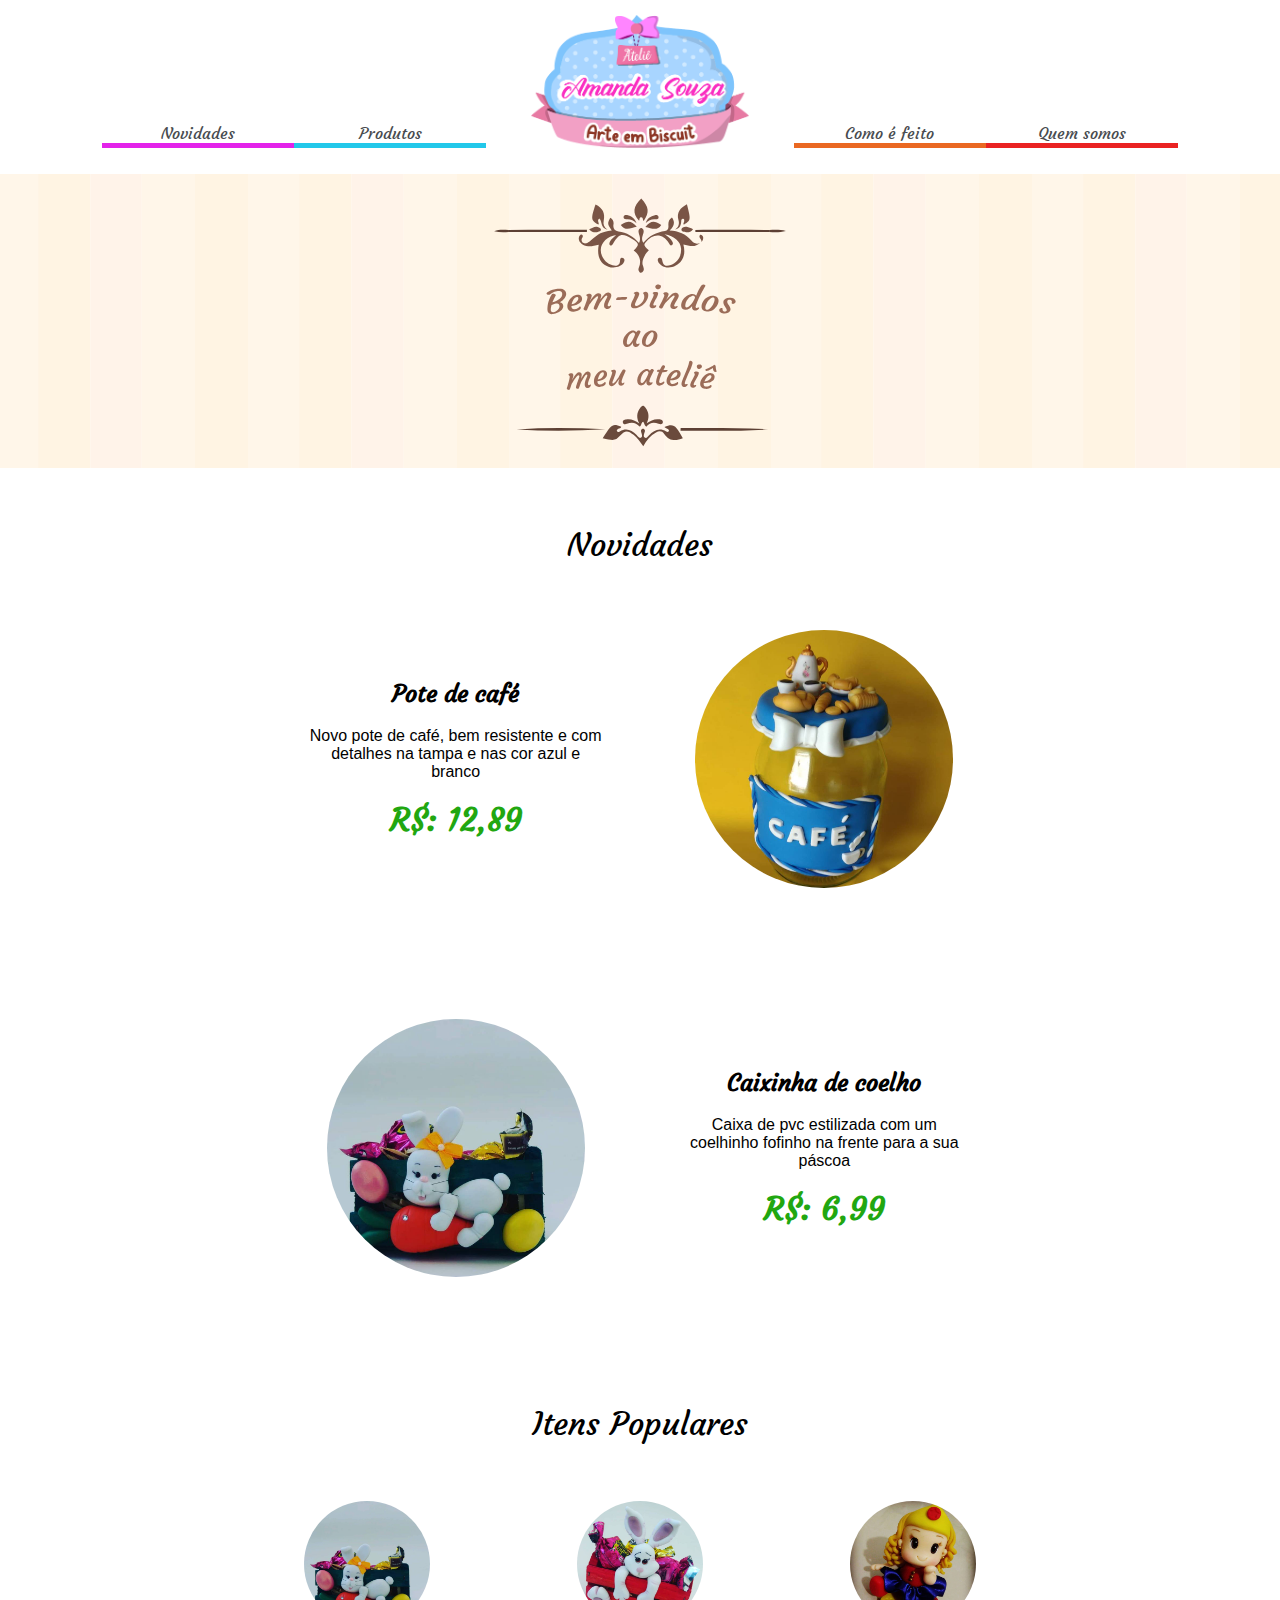
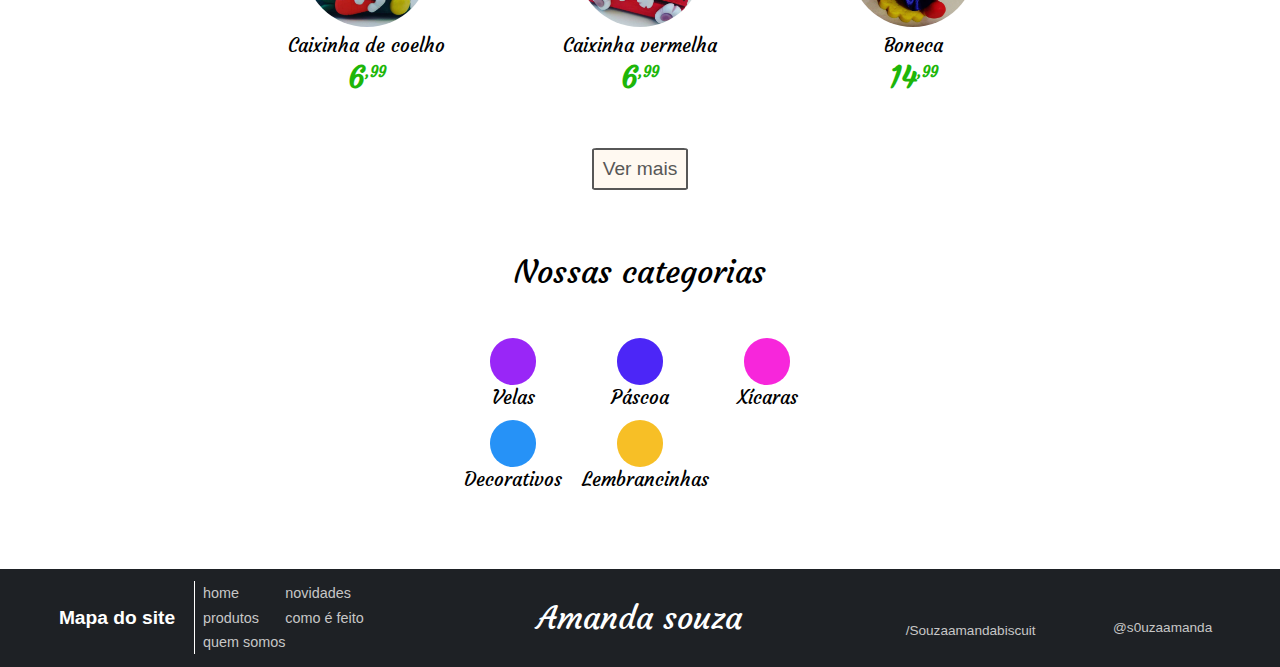
<file: Site amanda/index/index.html>
<!doctype html>
<html lang="pt-br">

<head>
	<meta charset="utf-8" />
	<title>Amanda Souza</title>
	
	<link rel="stylesheet" type="text/css" href="../padroes/padrao.css" />
	<link rel="stylesheet" type="text/css" href="../padroes/header.css" />
	<link rel="stylesheet" type="text/css" href="./index.css" />
	<link rel="stylesheet" type="text/css" href="../padroes/mobile.css" />
	<link rel="stylesheet" type="text/css" href="./mobile-index.css" >
	<link rel="stylesheet" type="text/css" href="../padroes/footer.css" />
	<link rel="stylesheet" type="text/css" href="https://use.fontawesome.com/releases/v5.8.2/css/all.css"
		integrity="sha384-oS3vJWv+0UjzBfQzYUhtDYW+Pj2yciDJxpsK1OYPAYjqT085Qq/1cq5FLXAZQ7Ay" crossorigin="anonymous" />
	</head>

<body>
	<header>
		<img class="logo" src="../imagens/logo.png" alt="logo Amanda Souza">
		<nav>
			<ul class="box cores">
				<li class="item linovidades">
					<a href="../index/index.html" target="#">
						<div class="container-interno-item">
							<span class="icon icon-novidades">
								<i class="fas fa-star"></i>
							</span>
							<strong>Novidades</strong>
							<figure class="selec snovidades"></figure>
						</div>
					</a>
				</li>
				<li class="item liprodutos">
					<a href="../produtos/produtos.html">
						<div class="container-interno-item">
							<span class="icon icon-categoria">
								<i class="fas fa-gift"></i>
							</span>
							<strong>Produtos</strong>
							<figure class="selec scategoria"></figure>
						</div>
					</a>
				</li>
				<li class="item "></li>
				<li class="item licomo">
					<a href="../como/como.html">
						<div class="container-interno-item">
							<span class="icon icon-como">
								<i class="fas fa-hand-holding-heart"></i>
							</span>
							<strong>Como é feito</strong>
							<figure class="selec sencomendar"></figure>
						</div>
					</a>
				</li>
				<li class="item liquem">
					<a href="../quem-somos/quemsomos.html">
						<div class="container-interno-item">
							<span class="icon icon-quem">
								<i class="fas fa-question"></i>
							</span>
							<strong>Quem somos</strong>
							<figure class="selec scarrinho"></figure>
						</div>
					</a>
				</li>
			</ul>
		</nav>
		<!-- <div class="linha-sutil"> </div> -->
	</header>
	<div class="bemvindo">
		<img src="index-img/bemvindo.svg" alt="Bem vindo ao meu ateliê">
	</div>
	<main class="main">
		<section class="secoes">
			<h1>Novidades</h1>
			<div class="container-novidades">
				<div class="info info-produto">
					<strong> Pote de café </strong>
					<p class="texto-sobre">
						Novo pote de café, bem resistente e com detalhes na tampa e nas cor azul e branco
					</p>
					<strong class="preco-produto">R$: 12,89</strong>
				</div>
				<img src="../imagens/ex3.jpg" alt="um produto">
				<a class="overlay" href="../produto-aberto/../produto-aberto/produto-aberto.html" title="Produto"></a>
			</div>
			<div class="container-novidades">
				<img src="../imagens/ex2.jpg" alt="um produto">
				<div class="info info-produto">
					<strong> Caixinha de coelho </strong>
					<p class="texto-sobre">
						Caixa de pvc estilizada com um coelhinho fofinho na frente para a sua páscoa
					</p>
					<strong class="preco-produto">R$: 6,99</strong>
				</div>
				<a class="overlay" href="../produto-aberto/../produto-aberto/produto-aberto.html" title="Produto"></a>
			</div>
		</section>
		<section class="secoes">
			<h1>Itens Populares</h1>
			<div class="grids">
				<div class="flexes popu">
					<img class="imgs" src="../imagens/ex2.jpg" alt="um produto">
					<span class="span nome-produto">Caixinha de coelho</span>
					<span class="span preco-produto">6<sup>,99</sup></span>
					<a class="overlay" href="../produto-aberto/produto-aberto.html" title="Produto"></a>
				</div>
				<div class="flexes popu">
					<img class="imgs" src="../imagens/ex1.png" alt="um produto">
					<span class="span nome-produto">Caixinha vermelha</span>
					<span class="span preco-produto">6<sup>,99</sup></span>
					<a class="overlay" href="../produto-aberto/produto-aberto.html" title="Produto"></a>
				</div>
				<div class="flexes popu">
					<img class="imgs" src="../imagens/ex4.jpg" alt="um produto">
					<span class="span nome-produto">Boneca</span>
					<span class="span preco-produto">14<sup>,99</sup></span>
					<a class="overlay" href="../produto-aberto/produto-aberto.html" title="Produto"></a>
				</div>
			</div>
			<input class="btn btn-index" type="button" value="Ver mais" onclick="location.href='../produtos/produtos.html';">
		</section>
		<section class="secoes">
			<h1>Nossas categorias</h1>
			<div class="grids categoria-grid">
				<div class="flexes categoria-item">
					<a href="../produtos/produtos.html"><i class="fas fa-birthday-cake"
							style="background-color: rgb(153, 38, 247);"></i></a>
					<span>Velas</span>
				</div>
				<div class="flexes categoria-item">
					<a href="../produtos/produtos.html"><i class="fas fa-egg" style="background-color: rgb(76, 38, 247);"></i></a>
					<span>Páscoa</span>
				</div>
				<div class="flexes categoria-item">
					<a href="../produtos/produtos.html"><i class="fas fa-mug-hot"
							style="background-color: rgb(247, 38, 219);"></i></a>
					<span>Xícaras</span>
				</div>
				<div class="flexes categoria-item">
					<a href="../produtos/produtos.html"><i class="fas fa-home" style="background-color: rgb(38, 146, 247);"></i></a>
					<span>Decorativos</span>
				</div>

				<div class="flexes categoria-item">
					<a href="../produtos/produtos.html"><i class="fas fa-award"
							style="background-color: rgb(247, 191, 38);"></i></a>
					<span>Lembrancinhas</span>
				</div>

			</div>

		</section>
	</main>
	<footer>
		<div class="div mapa">
			<strong class="mapa">Mapa do site</strong>
			<ul class="ul-grid">
				<li><a href="index.html">home</a></li>
				<li><a href="index.html">novidades</a></li>
				<li><a href="../produtos/produtos.html">produtos</a></li>
				<li><a href="../como/como.html">como é feito</a></li>
				<li><a href="../quem-somos/quemsomos.html">quem somos</a></li>
			</ul>
		</div>
		<div class="div nome">
			<a href="index.html" class="nome-footer">Amanda souza</a>
		</div>
		<div class="div grid-social-footer">
			<a target="blank" href="https://www.facebook.com/Souzaamandabiscuit/" class="flex-social-footer">
				<i class="fab fa-facebook ui"></i>
				<span class="nomes-sociais nome-face">/Souzaamandabiscuit</span>
			</a>
			<a target="blank" href="https://www.instagram.com/s0uzaamanda/" class="flex-social-footer">
				<i class="fab fa-instagram ui"></i>
				<span class="nomes-sociais nome-insta">@s0uzaamanda</span>
			</a>
		</div>
	</footer>
</body>
</html>
</file>
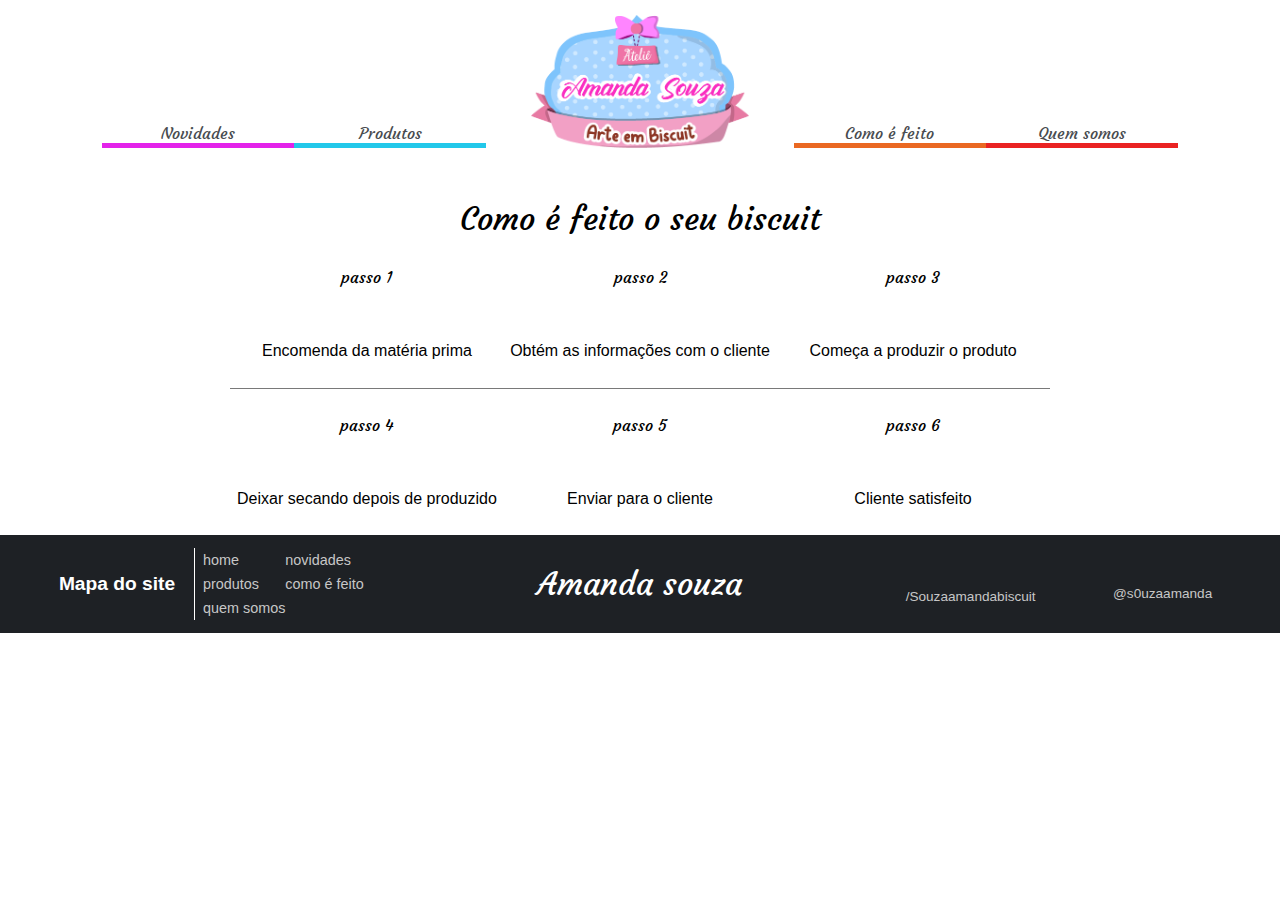
<file: Site amanda/como/como.html>
<!DOCTYPE html>
<html lang="pt-br">

<head>
    <meta charset="utf-8" />
    <title>Como é feito</title>
    <link rel="stylesheet" href="../padroes/padrao.css" />
    <link rel="stylesheet" href="../padroes/header.css" />
    <link rel="stylesheet" href="producao_style.css" />
	<link rel="stylesheet" href="../padroes/footer.css" />
	<link rel="stylesheet" href="../padroes/mobile.css" />
	<link rel="stylesheet" href="mobile-como.css" />

    <link rel="stylesheet" href="https://use.fontawesome.com/releases/v5.8.2/css/all.css"
        integrity="sha384-oS3vJWv+0UjzBfQzYUhtDYW+Pj2yciDJxpsK1OYPAYjqT085Qq/1cq5FLXAZQ7Ay" crossorigin="anonymous" />
</head>

<body>
    <header>
		<img class="logo" src="../imagens/logo.png" alt="logo Amanda Souza">
		<nav>
			<ul class="box cores">
				<li class="item linovidades">
					<a href="../index/index.html" target="#">
						<div class="container-interno-item">
							<span class="icon icon-novidades">
								<i class="fas fa-star"></i>
							</span>
							<strong>Novidades</strong>
							<figure class="selec snovidades"></figure>
						</div>
					</a>
				</li>
				<li class="item liprodutos">
					<a href="../produtos/produtos.html">
						<div class="container-interno-item">
							<span class="icon icon-categoria">
								<i class="fas fa-gift"></i>
							</span>
							<strong>Produtos</strong>
							<figure class="selec scategoria"></figure>
						</div>
					</a>
				</li>
				<li class="item "></li>
				<li class="item licomo">
					<a href="../como/como.html">
						<div class="container-interno-item">
							<span class="icon icon-como">
								<i class="fas fa-hand-holding-heart"></i>
							</span>
							<strong>Como é feito</strong>
							<figure class="selec sencomendar"></figure>
						</div>
					</a>
				</li>
				<li class="item liquem">
					<a href="../quem-somos/quemsomos.html">
						<div class="container-interno-item">
							<span class="icon icon-quem">
								<i class="fas fa-question"></i>
							</span>
							<strong>Quem somos</strong>
							<figure class="selec scarrinho"></figure>
						</div>
					</a>
				</li>
			</ul>
		</nav>
		<!-- <div class="linha-sutil"> </div> -->
	</header>

    <!--Começo do grid-->

    <main>
        <section class="secoes">
            <h1>Como é feito o seu biscuit</h1>

        <div class="grid">
            <div>
                <p class="passo">passo 1</p>
                <i class="fas fa-truck-loading"></i>
                <p>Encomenda da matéria prima</p>
            </div>
            <div>
                <p class="passo">passo 2</p>
                <i class="fas fa-clipboard-list"></i>
                <p>Obtém as informações com o cliente</p>
            </div>
            <div>
                <p class="passo">passo 3</p>
                <i class="fas fa-hands"></i>
                <p>Começa a produzir o produto</p>
            </div>
            <div>
                <p class="passo">passo 4</p>
                <i class="fas fa-wind"></i>
                <p>Deixar secando depois de produzido</p>
            </div>
            <div>
                <p class="passo">passo 5</p>
                <i class="fas fa-truck"></i>
                <p>Enviar para o cliente</p>
            </div>
            <div>
                <p class="passo">passo 6</p>
                <i class="fas fa-laugh-beam"></i>
                <p>Cliente satisfeito</p>
            </div>
        </div>
        </section>
        
    </main>
    <footer>
		<div class="div mapa">
			<strong class="mapa">Mapa do site</strong>
			<ul class="ul-grid">
				<li><a href="../index/index.html">home</a></li>
				<li><a href="../index/index.html">novidades</a></li>
				<li><a href="../produtos/produtos.html">produtos</a></li>
				<li><a href="../como/como.html">como é feito</a></li>
				<li><a href="../quem-somos/quemsomos.html">quem somos</a></li>
			</ul>
		</div>
		<div class="div nome">
			<a href="../index/index.html" class="nome-footer">Amanda souza</a>
		</div>
		<div class="div grid-social-footer">
			<a target="blank" href="https://www.facebook.com/Souzaamandabiscuit/" class="flex-social-footer">
				<i class="fab fa-facebook ui"></i>
				<span class="nomes-sociais nome-face">/Souzaamandabiscuit</span>
			</a>
			<a target="blank" href="https://www.instagram.com/s0uzaamanda/" class="flex-social-footer">
				<i class="fab fa-instagram ui"></i>
				<span class="nomes-sociais nome-insta">@s0uzaamanda</span>
			</a>
		</div>
	</footer>
</body>

</html>
</file>
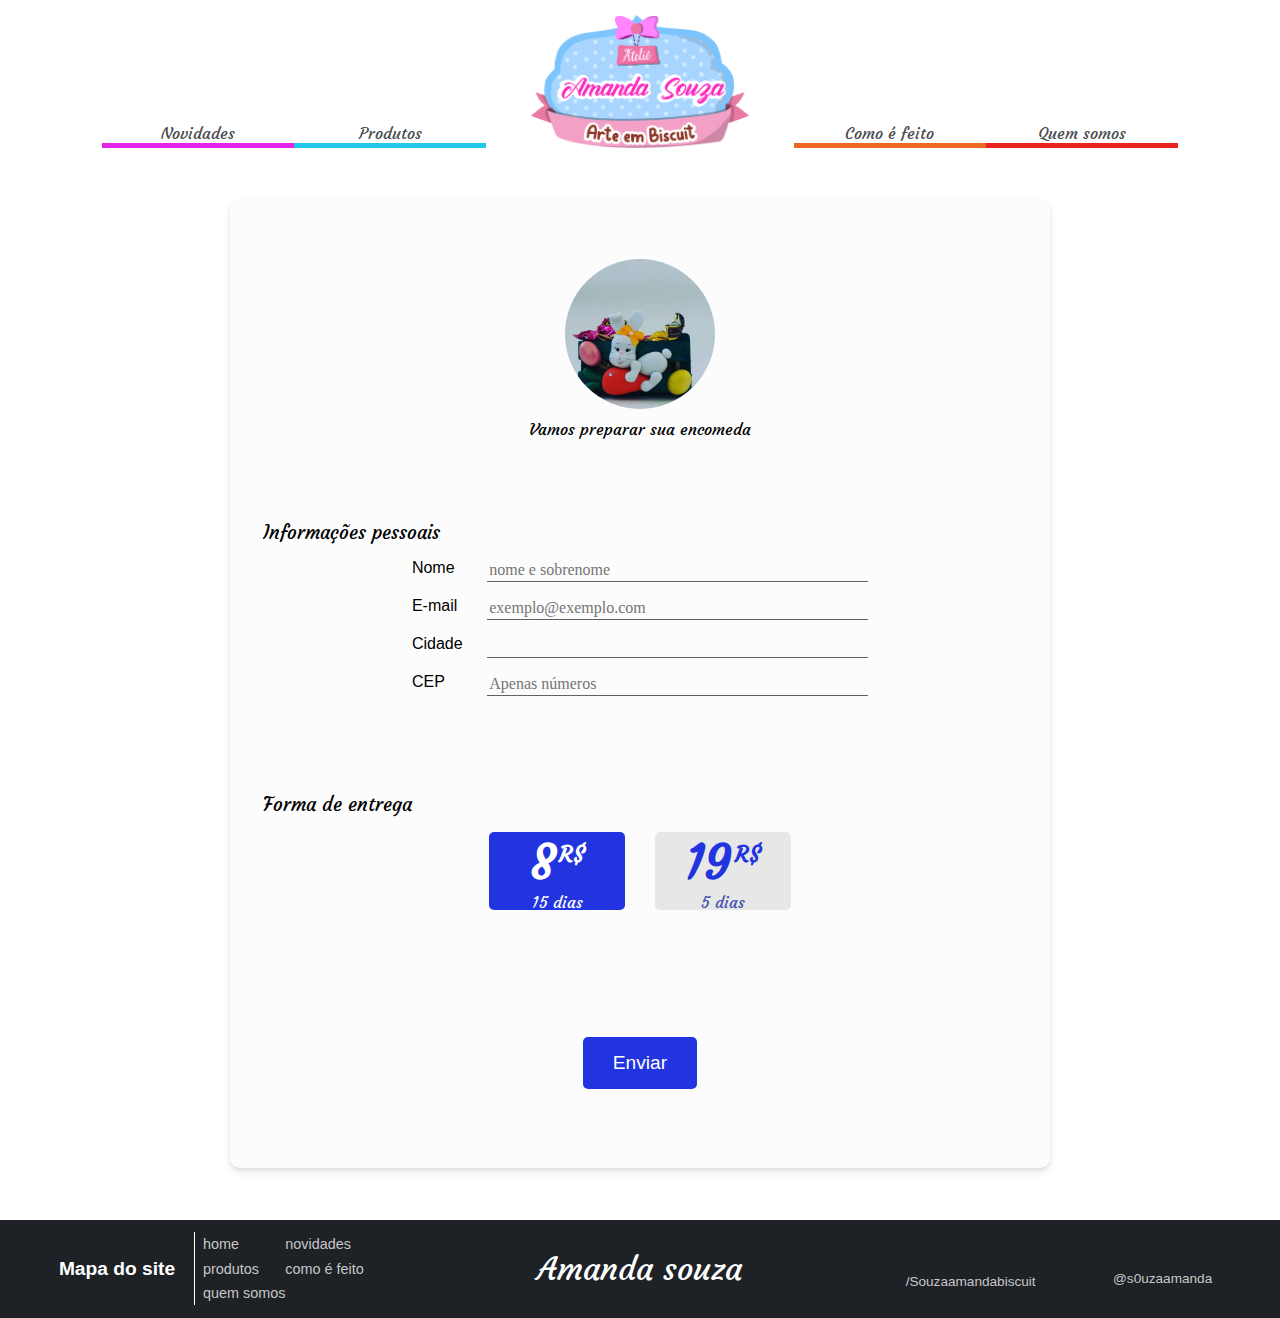
<file: Site amanda/encomendar/encomendar.html>
<!doctype html>
<html lang="pt-br">

<head>
    <meta charset="utf-8" />
    <title>Encomendar</title>
    <link rel="stylesheet" href="../padroes/padrao.css" />
    <link rel="stylesheet" href="../padroes/header.css" />
    <link rel="stylesheet" href="encomendar.css" />
    <link rel="stylesheet" href="../padroes/footer.css" />
    <link rel="stylesheet" href="https://use.fontawesome.com/releases/v5.8.2/css/all.css"
		integrity="sha384-oS3vJWv+0UjzBfQzYUhtDYW+Pj2yciDJxpsK1OYPAYjqT085Qq/1cq5FLXAZQ7Ay" crossorigin="anonymous" />
		<link rel="stylesheet" href="../padroes/mobile.css" />
		<link rel="stylesheet" href="mobile-encomendar.css" />
	</head>

<body>
    <header>
		<img class="logo" src="../imagens/logo.png" alt="logo Amanda Souza">
		<nav>
			<ul class="box cores">
				<li class="item linovidades">
					<a href="../index/index.html" target="#">
						<div class="container-interno-item">
							<span class="icon icon-novidades">
								<i class="fas fa-star"></i>
							</span>
							<strong>Novidades</strong>
							<figure class="selec snovidades"></figure>
						</div>
					</a>
				</li>
				<li class="item liprodutos">
					<a href="../produtos/produtos.html">
						<div class="container-interno-item">
							<span class="icon icon-categoria">
								<i class="fas fa-gift"></i>
							</span>
							<strong>Produtos</strong>
							<figure class="selec scategoria"></figure>
						</div>
					</a>
				</li>
				<li class="item "></li>
				<li class="item licomo">
					<a href="../como/como.html">
						<div class="container-interno-item">
							<span class="icon icon-como">
								<i class="fas fa-hand-holding-heart"></i>
							</span>
							<strong>Como é feito</strong>
							<figure class="selec sencomendar"></figure>
						</div>
					</a>
				</li>
				<li class="item liquem">
					<a href="../quem-somos/quemsomos.html">
						<div class="container-interno-item">
							<span class="icon icon-quem">
								<i class="fas fa-question"></i>
							</span>
							<strong>Quem somos</strong>
							<figure class="selec scarrinho"></figure>
						</div>
					</a>
				</li>
			</ul>
		</nav>
		<!-- <div class="linha-sutil"> </div> -->
	</header>
    <main>
        <section>
            <div class="container header-container">
                <div class="header-form">
                    <img src="../imagens/ex2.jpg" alt="foto do usuario">
                    <p> Vamos preparar sua encomeda</p>
                </div>
            </div>

            <div class="container info-form">
                <h3>Informações pessoais</h3>
                <form id="form" method="POST">
                    <p>
                        <label for="nome">Nome</label>
                        <input required type="text" maxlength="45" placeholder="nome e sobrenome" id="nome">
                    </p>
                    <p>
                        <label for="email">E-mail</label>
                        <input required type="email" maxlength="45" placeholder="exemplo@exemplo.com" id="email">
                    </p>
                    <p>
                        <label for="cidade">Cidade</label>
                        <input required type="text" maxlength="30" id="cidade">
                    </p>
                    <p>
                        <label for="cep">CEP</label>
                        <input required type="number" max="99999999" placeholder="Apenas números" id="cep">
                    </p>
                </form>
            </div>

            <div class="container delivery-form">
                <h3>Forma de entrega</h3>
                <ul class="fretes">
                    <li class="frete-op">
                        <input name="opcoes" type="radio" id="barato" checked="checked">
                        <label class="label-delivery" for="barato">
                            <strong>8<sup>R$</sup></strong>
                            <span>15 dias</span>
                        </label>
                    </li>
                    <li class="frete-op">
                        <input name="opcoes" type="radio" id="caro">
                        <label class="label-delivery" for="caro">
                            <strong>19<sup>R$</sup></strong>
                            <span>5 dias</span>
                        </label>
                    </li>
                </ul>


                <!-- <div class="container-opcoes">
                                            <button type="radio" checked="checked" name="radio" class="btn op-barato">
                                            <strong>0<sup>R$</sup></strong>
                                            <span>5 - 10 dias</span>
                                            </button>
                                            <button type="radio" name="radio" class="btn op-caro">
                                            <strong>9<sup>R$</sup></strong>
                                            <span>5 dias</span>
                                            </button>
                                        </div> -->
            </div>

            <div class="container botoes-form">
                <input form="form" class="btn" type="submit" value="Enviar">
            </div>
        </section>
    </main>
    <footer>
		<div class="div mapa">
			<strong class="mapa">Mapa do site</strong>
			<ul class="ul-grid">
				<li><a href="../index/index.html">home</a></li>
				<li><a href="../index/index.html">novidades</a></li>
				<li><a href="../produtos/produtos.html">produtos</a></li>
				<li><a href="../como/como.html">como é feito</a></li>
				<li><a href="../quem-somos/quemsomos.html">quem somos</a></li>
			</ul>
		</div>
		<div class="div nome">
			<a href="../index/index.html" class="nome-footer">Amanda souza</a>
		</div>
		<div class="div grid-social-footer">
			<a target="blank" href="https://www.facebook.com/Souzaamandabiscuit/" class="flex-social-footer">
				<i class="fab fa-facebook ui"></i>
				<span class="nomes-sociais nome-face">/Souzaamandabiscuit</span>
			</a>
			<a target="blank" href="https://www.instagram.com/s0uzaamanda/" class="flex-social-footer">
				<i class="fab fa-instagram ui"></i>
				<span class="nomes-sociais nome-insta">@s0uzaamanda</span>
			</a>
		</div>
	</footer>
</body>

</html>
</file>
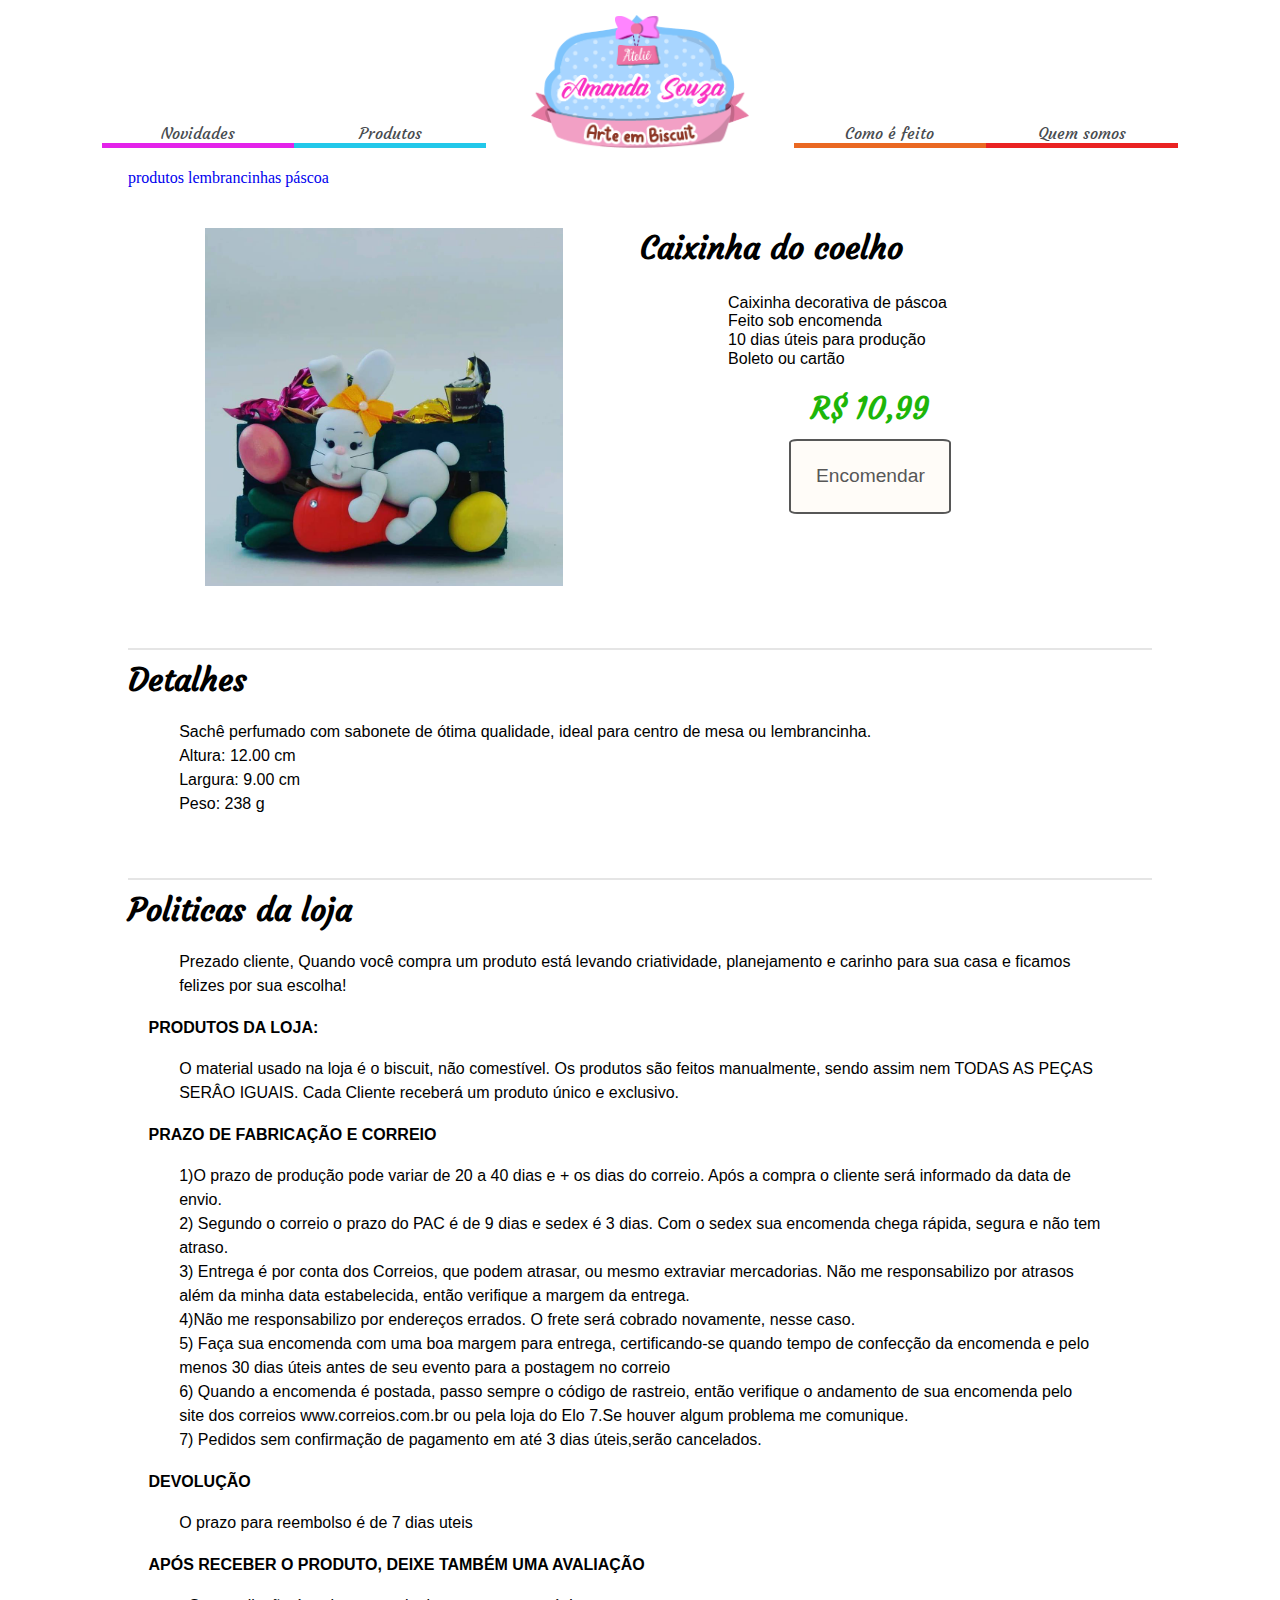
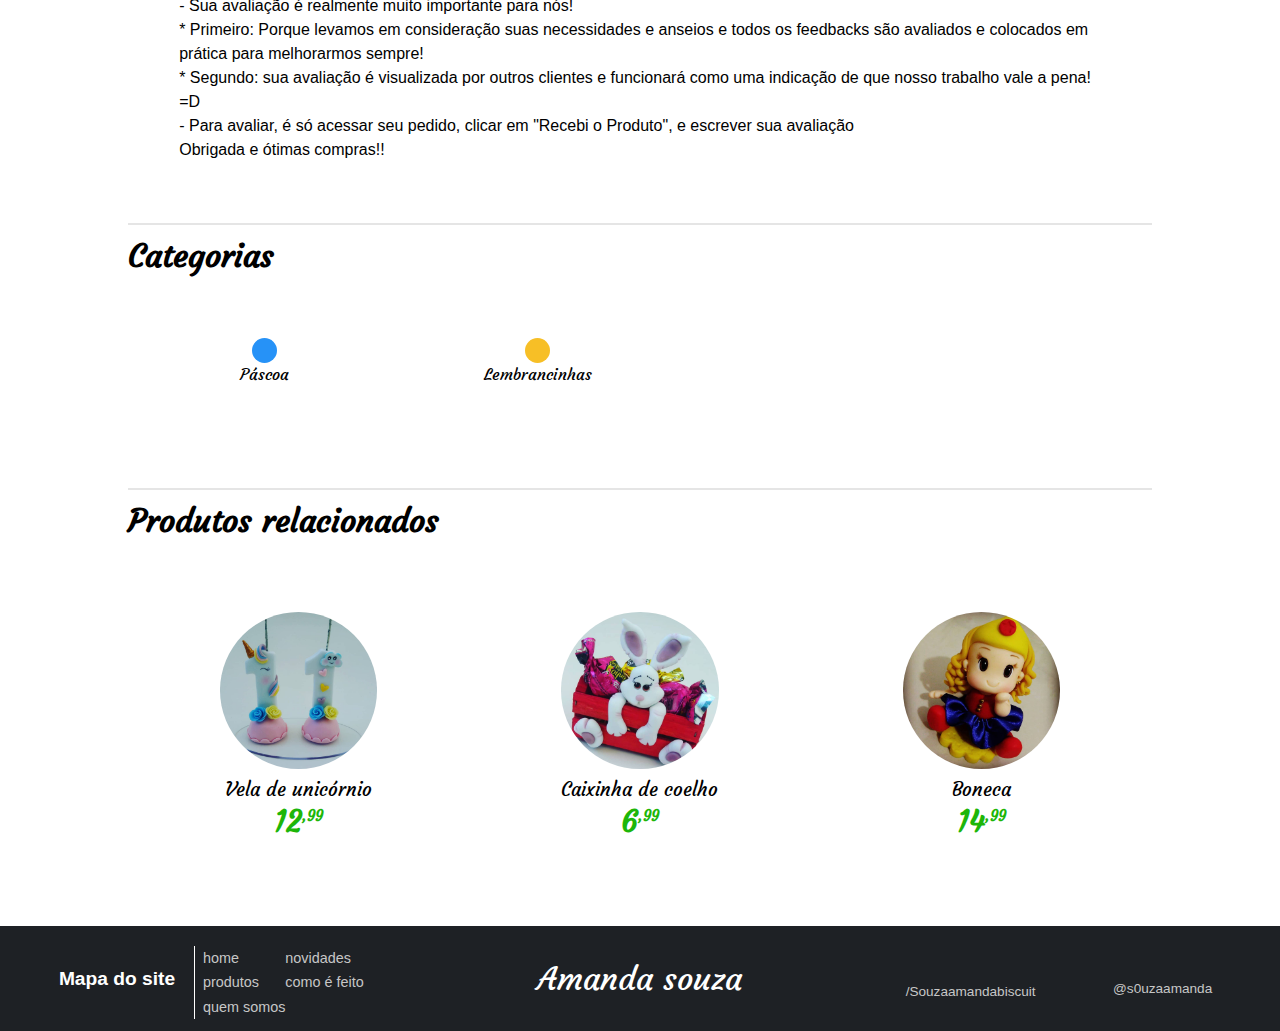
<file: Site amanda/produto-aberto/produto-aberto.html>
<!doctype html>
<html lang="pt-br">

<head>
	<meta charset="utf-8" />
	<title>Produto</title>
	<link rel="stylesheet" href="../padroes/padrao.css" />
	<link rel="stylesheet" href="../padroes/header.css" />
	<link rel="stylesheet" href="produto-aberto.css" />
	<link rel="stylesheet" href="../padroes/footer.css" />
	<link rel="stylesheet" href="https://use.fontawesome.com/releases/v5.8.2/css/all.css"
		integrity="sha384-oS3vJWv+0UjzBfQzYUhtDYW+Pj2yciDJxpsK1OYPAYjqT085Qq/1cq5FLXAZQ7Ay" crossorigin="anonymous" />
	<link rel="stylesheet" href="../padroes/mobile.css" />
	<link rel="stylesheet" href="mobile-produto-aberto.css" />
</head>

<body>
	<header>
		<img class="logo" src="../imagens/logo.png" alt="logo Amanda Souza">
		<nav>
			<ul class="box cores">
				<li class="item linovidades">
					<a href="../index/index.html" target="#">
						<div class="container-interno-item">
							<span class="icon icon-novidades">
								<i class="fas fa-star"></i>
							</span>
							<strong>Novidades</strong>
							<figure class="selec snovidades"></figure>
						</div>
					</a>
				</li>
				<li class="item liprodutos">
					<a href="../produtos/produtos.html">
						<div class="container-interno-item">
							<span class="icon icon-categoria">
								<i class="fas fa-gift"></i>
							</span>
							<strong>Produtos</strong>
							<figure class="selec scategoria"></figure>
						</div>
					</a>
				</li>
				<li class="item "></li>
				<li class="item licomo">
					<a href="../como/como.html">
						<div class="container-interno-item">
							<span class="icon icon-como">
								<i class="fas fa-hand-holding-heart"></i>
							</span>
							<strong>Como é feito</strong>
							<figure class="selec sencomendar"></figure>
						</div>
					</a>
				</li>
				<li class="item liquem">
					<a href="../quem-somos/quemsomos.html">
						<div class="container-interno-item">
							<span class="icon icon-quem">
								<i class="fas fa-question"></i>
							</span>
							<strong>Quem somos</strong>
							<figure class="selec scarrinho"></figure>
						</div>
					</a>
				</li>
			</ul>
		</nav>
		<!-- <div class="linha-sutil"> </div> -->
	</header>
	<main class="main">
		<ul>
			<li><a href="../produtos/produtos.html">produtos</a></li>
			
			<li><a href="../produtos/produtos.html">lembrancinhas</a></li>
			
			<li><a href="../produtos/produtos.html">páscoa</a></li>
		</ul>
		<section class="secoes container-produto">
			<img src="../imagens/ex2.jpg" alt="produto ampliado">
			<div class="container-produto-info">
				<h1>Caixinha do coelho</h1>
				<div class="grid-produto-info">
					<div><span class="container-icone-produto"><i class="fas fa-file-alt"></i></span><span>Caixinha
							decorativa de páscoa</span></div>
					<div><span class="container-icone-produto"><i class="fas fa-paper-plane"></i></span><span>Feito sob
							encomenda</span></div>
					<div><span class="container-icone-produto"><i class="fas fa-hand-holding-heart"></i></span><span>10
							dias úteis para produção</span></div>
					<div><span class="container-icone-produto"><i class="fas fa-money-check-alt"></i></span><span>Boleto
							ou cartão</span></div>
					<div><span class="preco">R$ 10,99</span>
						<input class="btn btn-encomendar" type="button" value="Encomendar" onclick= " location.href='../encomendar/encomendar.html'; "></div>

				</div>

			</div>
		</section>
		<section class="secoes detalhes linha">
			<h1>Detalhes</h1>
			<p>
				Sachê perfumado com sabonete de ótima qualidade, ideal para centro de mesa ou lembrancinha.<br>
				Altura: 12.00 cm<br>
				Largura: 9.00 cm<br>
				Peso: 238 g
			</p>
		</section>
		<section class="secoes politicas linha">
			<h1>Politicas da loja</h1>
			<p>Prezado cliente,
				Quando você compra um produto está levando criatividade, planejamento e carinho para sua casa e ficamos
				felizes por sua escolha!
				<h4>PRODUTOS DA LOJA:</h4>
				<p>
					O material usado na loja é o biscuit, não comestível.
					Os produtos são feitos manualmente, sendo assim nem TODAS AS PEÇAS SERÂO IGUAIS. Cada Cliente
					receberá um produto único e exclusivo.
				</p>
		
				<h4>PRAZO DE FABRICAÇÃO E CORREIO</h4>
				<p>
					1)O prazo de produção pode variar de 20 a 40 dias e + os dias do correio. Após a compra o cliente
					será informado da data de envio.<br>
					2) Segundo o correio o prazo do PAC é de 9 dias e sedex é 3 dias. Com o sedex sua encomenda chega
					rápida, segura e não tem atraso.<br>
					3) Entrega é por conta dos Correios, que podem atrasar, ou mesmo extraviar mercadorias. Não me
					responsabilizo por atrasos além da minha data estabelecida, então verifique a margem da entrega.<br>
					4)Não me responsabilizo por endereços errados. O frete será cobrado novamente, nesse caso.<br>
					5) Faça sua encomenda com uma boa margem para entrega, certificando-se quando tempo de confecção da
					encomenda e pelo menos 30 dias úteis antes de seu evento para a postagem no correio<br>
					6) Quando a encomenda é postada, passo sempre o código de rastreio, então verifique o andamento de
					sua encomenda pelo site dos correios www.correios.com.br ou pela loja do Elo 7.Se houver algum
					problema me comunique.<br>
					7) Pedidos sem confirmação de pagamento em até 3 dias úteis,serão cancelados.<br>
				</p>
		
				<h4>DEVOLUÇÃO</h4>
				<p>O prazo para reembolso é de 7 dias uteis</p>
		
				<h4>APÓS RECEBER O PRODUTO, DEIXE TAMBÉM UMA AVALIAÇÃO</h4>
				<p>
					- Sua avaliação é realmente muito importante para nós!<br>
					* Primeiro: Porque levamos em consideração suas necessidades e anseios e todos os feedbacks são
					avaliados e colocados em prática para melhorarmos sempre! <br>
					* Segundo: sua avaliação é visualizada por outros clientes e funcionará como uma indicação de que
					nosso trabalho vale a pena! =D <br>
					- Para avaliar, é só acessar seu pedido, clicar em "Recebi o Produto", e escrever sua avaliação <br>
		
					Obrigada e ótimas compras!!
				</p>
		</section>
		<section class="secoes categorias linha">
			<h1>Categorias</h1>
			<div class="grids categoria-grid">
				<div class="flexes categoria-item">
					<a href="../produtos/produtos.html"><i class="fas fa-egg"
							style="background-color: rgb(38, 146, 247);"></i></a>
					<span>Páscoa</span>
				</div>

				<div class="flexes categoria-item">
					<a href="../produtos/produtos.html"><i class="fas fa-award"
							style="background-color: rgb(247, 191, 38);"></i></a>
					<span>Lembrancinhas</span>
				</div>
			</div>
		</section>
		<section class="secoes produtos-relacionados linha">
			<h1>Produtos relacionados</h1>
			<div class="grids">
				<div class="flexes ">
					<img class="imgs" src="../imagens/ex7.jpg" alt="um produto">
					<span class="span nome-produto">Vela de unicórnio</span>
					<span class="span preco-produto">12<sup>,99</sup></span>
					<a class="overlay" href="produto-aberto.html" title="Produto"></a>
				</div>
				<div class="flexes">
					<img class="imgs" src="../imagens/ex1.png" alt="um produto">
					<span class="span nome-produto">Caixinha de coelho</span>
					<span class="span preco-produto">6<sup>,99</sup></span>
					<a class="overlay" href="produto-aberto.html" title="Produto"></a>
				</div>
				<div class="flexes">
					<img class="imgs" src="../imagens/ex4.jpg" alt="um produto">
					<span class="span nome-produto">Boneca</span>
					<span class="span preco-produto">14<sup>,99</sup></span>
					<a class="overlay" href="produto-aberto.html" title="Produto"></a>
				</div>
			</div>
		</section>
	</main>
	<footer>
		<div class="div mapa">
			<strong class="mapa">Mapa do site</strong>
			<ul class="ul-grid">
				<li><a href="../index/index.html">home</a></li>
				<li><a href="../index/index.html">novidades</a></li>
				<li><a href="../produtos/produtos.html">produtos</a></li>
				<li><a href="../como/como.html">como é feito</a></li>
				<li><a href="../quem-somos/quemsomos.html">quem somos</a></li>
			</ul>
		</div>
		<div class="div nome">
			<a href="../index/index.html" class="nome-footer">Amanda souza</a>
		</div>
		<div class="div grid-social-footer">
			<a target="blank" href="https://www.facebook.com/Souzaamandabiscuit/" class="flex-social-footer">
				<i class="fab fa-facebook ui"></i>
				<span class="nomes-sociais nome-face">/Souzaamandabiscuit</span>
			</a>
			<a target="blank" href="https://www.instagram.com/s0uzaamanda/" class="flex-social-footer">
				<i class="fab fa-instagram ui"></i>
				<span class="nomes-sociais nome-insta">@s0uzaamanda</span>
			</a>
		</div>
	</footer>
</body>

</html>
</file>
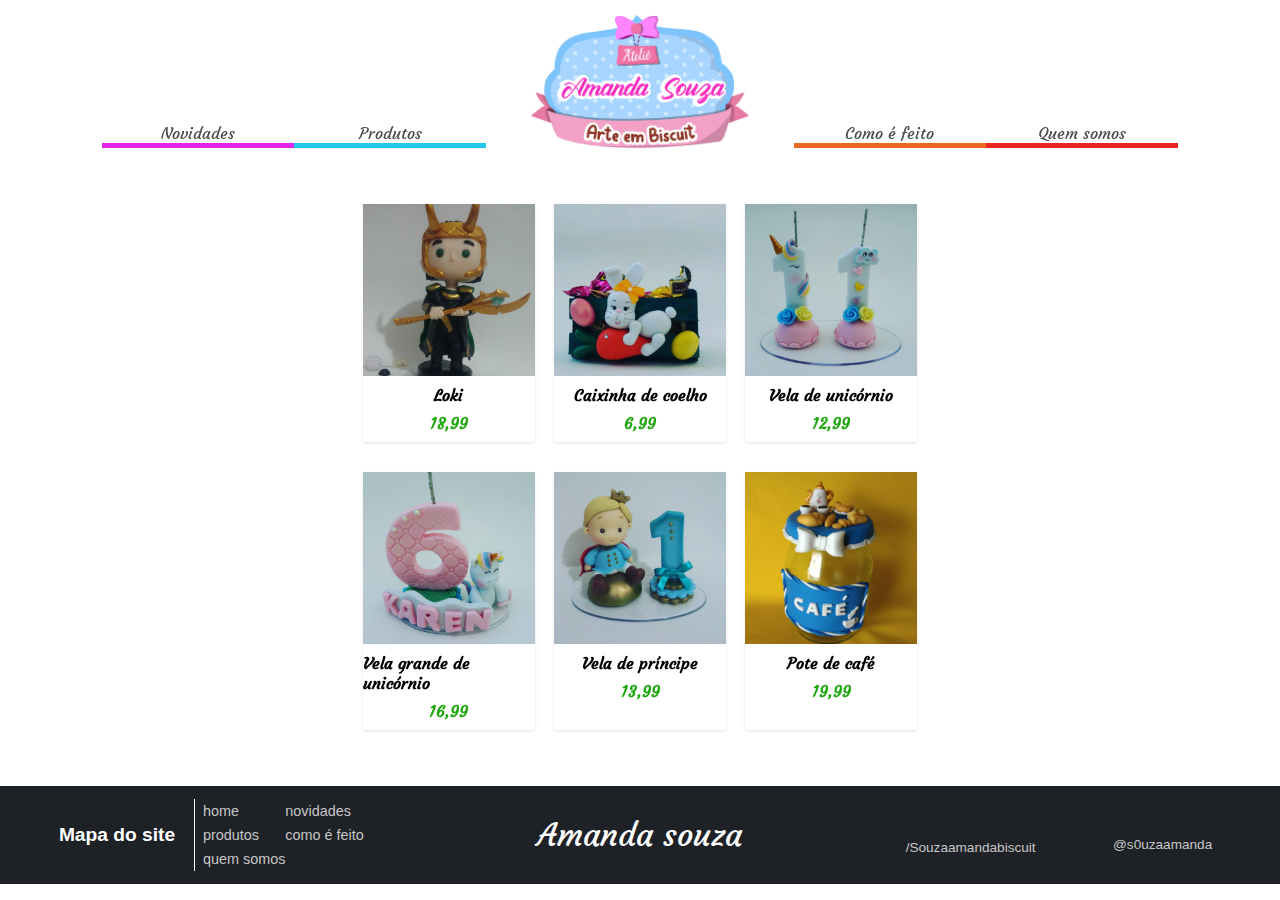
<file: Site amanda/produtos/produtos.html>
<!doctype html>
<html lang="pt-br">

<head>
	<meta charset="utf-8" />
	<title>Produtos</title>
	<link rel="stylesheet" href="../padroes/padrao.css" />
	<link rel="stylesheet" href="../padroes/header.css" />
	<link rel="stylesheet" href="../padroes/header.css" />
	<link rel="stylesheet" href="../produtos/produtos.css" />
	<link rel="stylesheet" href="../padroes/footer.css" />
	<link rel="stylesheet" href="https://use.fontawesome.com/releases/v5.8.2/css/all.css"
		integrity="sha384-oS3vJWv+0UjzBfQzYUhtDYW+Pj2yciDJxpsK1OYPAYjqT085Qq/1cq5FLXAZQ7Ay" crossorigin="anonymous">
	<link rel="stylesheet" href="../padroes/mobile.css" />
	<link rel="stylesheet" href="mobile-produtos.css" />
</head>

<body>
	<header>
		<img class="logo" src="../imagens/logo.png" alt="logo Amanda Souza">
		<nav>
			<ul class="box cores">
				<li class="item linovidades">
					<a href="../index/index.html" target="#">
						<div class="container-interno-item">
							<span class="icon icon-novidades">
								<i class="fas fa-star"></i>
							</span>
							<strong>Novidades</strong>
							<figure class="selec snovidades"></figure>
						</div>
					</a>
				</li>
				<li class="item liprodutos">
					<a href="../produtos/produtos.html">
						<div class="container-interno-item">
							<span class="icon icon-categoria">
								<i class="fas fa-gift"></i>
							</span>
							<strong>Produtos</strong>
							<figure class="selec scategoria"></figure>
						</div>
					</a>
				</li>
				<li class="item "></li>
				<li class="item licomo">
					<a href="../como/como.html">
						<div class="container-interno-item">
							<span class="icon icon-como">
								<i class="fas fa-hand-holding-heart"></i>
							</span>
							<strong>Como é feito</strong>
							<figure class="selec sencomendar"></figure>
						</div>
					</a>
				</li>
				<li class="item liquem">
					<a href="../quem-somos/quemsomos.html">
						<div class="container-interno-item">
							<span class="icon icon-quem">
								<i class="fas fa-question"></i>
							</span>
							<strong>Quem somos</strong>
							<figure class="selec scarrinho"></figure>
						</div>
					</a>
				</li>
			</ul>
		</nav>
		<!-- <div class="linha-sutil"> </div> -->
	</header>
	<main>
		<section class="section-produtos">
			<div class="container-produtos">
				<img src="../imagens/ex5.jpg" alt="um produto">
				<strong class="nome-produto"> Loki </strong>
				<strong class="preco-produto"> 18,99</strong>
				<a class="overlay" href="../produto-aberto/produto-aberto.html" title="Produto"><i
						class="fas fa-grin-hearts"></i></a>
			</div>
			<div class="container-produtos">
				<img src="../imagens/ex2.jpg" alt="um produto">
				<strong class="nome-produto"> Caixinha de coelho </strong>
				<strong class="preco-produto"> 6,99</strong>
				<a class="overlay" href="../produto-aberto/produto-aberto.html" title="Produto"><i
						class="fas fa-grin-hearts"></i></a>
			</div>
			<div class="container-produtos">
				<img src="../imagens/ex7.jpg" alt="um produto">
				<strong class="nome-produto"> Vela de unicórnio </strong>
				<strong class="preco-produto"> 12,99</strong>
				<a class="overlay" href="../produto-aberto/produto-aberto.html" title="Produto"><i
						class="fas fa-grin-hearts"></i></a>
			</div>
			<div class="container-produtos">
				<img src="../imagens/ex8.jpg" alt="um produto">
				<strong class="nome-produto"> Vela grande de unicórnio </strong>
				<strong class="preco-produto">16,99</strong>
				<a class="overlay" href="../produto-aberto/produto-aberto.html" title="Produto"><i
						class="fas fa-grin-hearts"></i></a>
			</div>
			<div class="container-produtos">
				<img src="../imagens/ex10.jpg" alt="um produto">
				<strong class="nome-produto"> Vela de príncipe </strong>
				<strong class="preco-produto">13,99</strong>
				<a class="overlay" href="../produto-aberto/produto-aberto.html" title="Produto"><i
						class="fas fa-grin-hearts"></i></a>
			</div>
			<div class="container-produtos">
				<img src="../imagens/ex3.jpg" alt="um produto">
				<strong class="nome-produto"> Pote de café </strong>
				<strong class="preco-produto"> 19,99</strong>
				<a class="overlay" href="../produto-aberto/produto-aberto.html" title="Produto"><i
						class="fas fa-grin-hearts"></i></a>
			</div>
		</section>

	</main>
	<footer>
		<div class="div mapa">
			<strong class="mapa">Mapa do site</strong>
			<ul class="ul-grid">
				<li><a href="../index/index.html">home</a></li>
				<li><a href="../index/index.html">novidades</a></li>
				<li><a href="../produtos/produtos.html">produtos</a></li>
				<li><a href="../como/como.html">como é feito</a></li>
				<li><a href="../quem-somos/quemsomos.html">quem somos</a></li>
			</ul>
		</div>
		<div class="div nome">
			<a href="../index/index.html" class="nome-footer">Amanda souza</a>
		</div>
		<div class="div grid-social-footer">
			<a target="blank" href="https://www.facebook.com/Souzaamandabiscuit/" class="flex-social-footer">
				<i class="fab fa-facebook ui"></i>
				<span class="nomes-sociais nome-face">/Souzaamandabiscuit</span>
			</a>
			<a target="blank" href="https://www.instagram.com/s0uzaamanda/" class="flex-social-footer">
				<i class="fab fa-instagram ui"></i>
				<span class="nomes-sociais nome-insta">@s0uzaamanda</span>
			</a>
		</div>
	</footer>
</body>
</html>
</file>
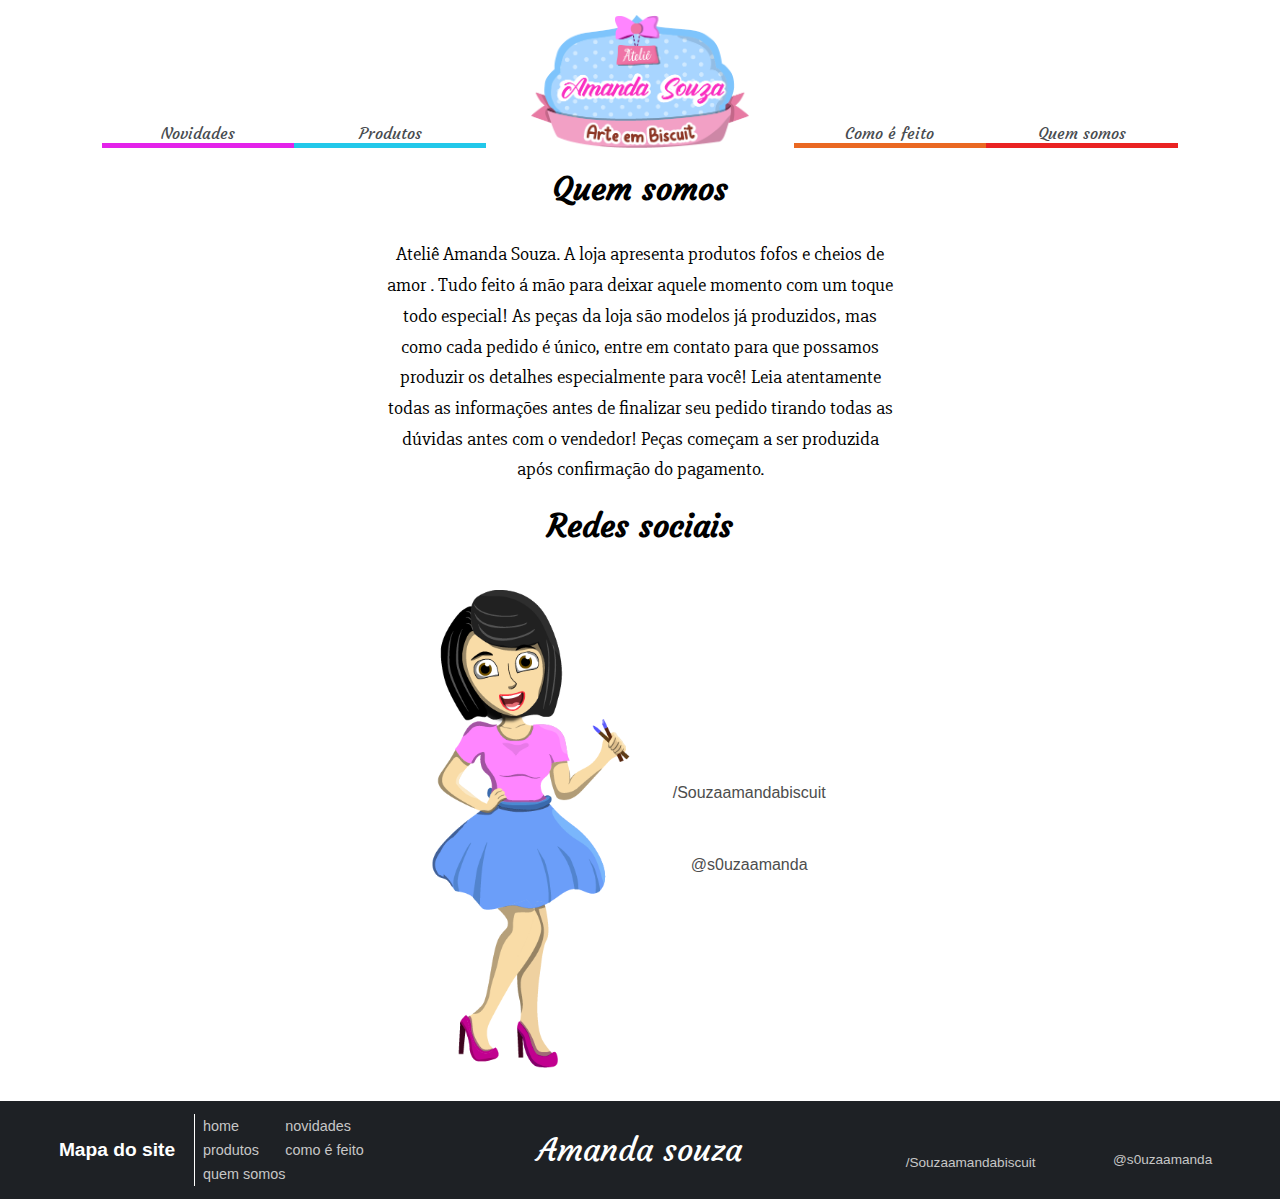
<file: Site amanda/quem-somos/quemsomos.html>
<!doctype html>
<html lang="pt-br">

<head>
	<meta charset="utf-8" />
	<title>Quem somos</title>
	<link rel="stylesheet" href="../padroes/padrao.css" />
	<link rel="stylesheet" href="../padroes/header.css" />
	<link rel="stylesheet" href="quemsomos.css" />
	<link rel="stylesheet" href="../padroes/footer.css" />
	<link rel="stylesheet" href="https://use.fontawesome.com/releases/v5.8.2/css/all.css" integrity="sha384-oS3vJWv+0UjzBfQzYUhtDYW+Pj2yciDJxpsK1OYPAYjqT085Qq/1cq5FLXAZQ7Ay" crossorigin="anonymous" />
	<link rel="stylesheet" href="../padroes/mobile.css" />
	<link rel="stylesheet" href="mobile-quem.css" />
</head>

<body>
	<header>
		<img class="logo" src="../imagens/logo.png" alt="logo Amanda Souza">
		<nav>
			<ul class="box cores">
				<li class="item linovidades">
					<a href="../index/index.html" target="#">
						<div class="container-interno-item">
							<span class="icon icon-novidades">
								<i class="fas fa-star"></i>
							</span>
							<strong>Novidades</strong>
							<figure class="selec snovidades"></figure>
						</div>
					</a>
				</li>
				<li class="item liprodutos">
					<a href="../produtos/produtos.html">
						<div class="container-interno-item">
							<span class="icon icon-categoria">
								<i class="fas fa-gift"></i>
							</span>
							<strong>Produtos</strong>
							<figure class="selec scategoria"></figure>
						</div>
					</a>
				</li>
				<li class="item "></li>
				<li class="item licomo">
					<a href="../como/como.html">
						<div class="container-interno-item">
							<span class="icon icon-como">
								<i class="fas fa-hand-holding-heart"></i>
							</span>
							<strong>Como é feito</strong>
							<figure class="selec sencomendar"></figure>
						</div>
					</a>
				</li>
				<li class="item liquem">
					<a href="../quem-somos/quemsomos.html">
						<div class="container-interno-item">
							<span class="icon icon-quem">
								<i class="fas fa-question"></i>
							</span>
							<strong>Quem somos</strong>
							<figure class="selec scarrinho"></figure>
						</div>
					</a>
				</li>
			</ul>
		</nav>
		<!-- <div class="linha-sutil"> </div> -->
	</header>
    <main>
        <section class="secoes">
            <h1 class="titulo">Quem somos</h1>
            <p class="info-sobre">Ateliê Amanda Souza.
                A loja apresenta produtos fofos e cheios de amor . Tudo feito á mão para deixar aquele momento com um toque
                todo especial! As peças da loja são modelos já produzidos, mas como cada pedido é único, entre em contato
                para que possamos produzir os detalhes especialmente para você!
                Leia atentamente todas as informações antes de finalizar seu pedido tirando todas as dúvidas antes com o
                vendedor!
                Peças começam a ser produzida após confirmação do pagamento. </p>
        </section>
        <section>
            <h1 class="titulo">Redes sociais</h1>
            <div class="section-redes-sociais">
                    <img class="persona" src="../imagens/persona.png" alt="personagem">
                    <div class="div-grid-social">

                            <a  target="blank" href="https://www.facebook.com/Souzaamandabiscuit/" class="flex-social">                            
                                <i class="fab fa-facebook"></i>        
                                <span>/Souzaamandabiscuit</span>
                            </a>
                            <a target="blank" href="https://www.instagram.com/s0uzaamanda/" class="flex-social">
                                <i class="fab fa-instagram"></i>
                                <span>@s0uzaamanda</span>                                
                            </a>
                            
                    </div>
            </div>
            
        </section>
    </main>
	<footer>
		<div class="div mapa">
			<strong class="mapa">Mapa do site</strong>
			<ul class="ul-grid">
				<li><a href="../index/index.html">home</a></li>
				<li><a href="../index/index.html">novidades</a></li>
				<li><a href="../produtos/produtos.html">produtos</a></li>
				<li><a href="../como/como.html">como é feito</a></li>
				<li><a href="../quem-somos/quemsomos.html">quem somos</a></li>
			</ul>
		</div>
		<div class="div nome">
			<a href="../index/index.html" class="nome-footer">Amanda souza</a>
		</div>
		<div class="div grid-social-footer">
			<a target="blank" href="https://www.facebook.com/Souzaamandabiscuit/" class="flex-social-footer">
				<i class="fab fa-facebook ui"></i>
				<span class="nomes-sociais nome-face">/Souzaamandabiscuit</span>
			</a>
			<a target="blank" href="https://www.instagram.com/s0uzaamanda/" class="flex-social-footer">
				<i class="fab fa-instagram ui"></i>
				<span class="nomes-sociais nome-insta">@s0uzaamanda</span>
			</a>
		</div>
	</footer>
</body>
</html>
</file>
<file: Site amanda/padroes/padrao.css>
/* definicoes padroes */
@import url('https://fonts.googleapis.com/css?family=Courgette');
@import url('https://fonts.googleapis.com/css?family=Slabo+27px');
*{
    margin: 0;
    padding: 0;
    border: 0;
}
a{
    text-decoration: none;
}
ul{
    list-style: none;
}
body{
	font-size: 100%;
}
p{
    line-height: normal;
}
a{
	text-decoration: none;
}
h1{
	font-family: courgette;
}
main{
    width: 80%;
    margin: 0 auto;
    display: flex;
    flex-direction: column;
    align-items: center;
}
.overlay{
    cursor: pointer;
    position: absolute;
    top: 0;
    bottom: 0;
    left: 0;
    right: 0;
    height: 100%;
    width: 100%;
    opacity: 0;
    transition: .4s ease;
    border-radius: 50%;
    background-color: #f3f3f3a9;
    mix-blend-mode: darken;
}
.btn{
    border: 2px solid rgb(87, 87, 87);
    cursor: pointer;
    border-radius: 5%;
    color: rgb(87, 87, 87);
    font-size: 1.2em;
    display: flex;
    flex-direction: column;
    align-items: center;
    background-color: #fff9f1;
}
</file>
<file: Site amanda/padroes/header.css>
@import url('https://fonts.googleapis.com/css?family=Courgette');

/* cabeçalho*/
header{
	position: relative;
	/* background-color: #484b4f; */
	display: flex;
	font-size: 100%;
	align-items: center;
	justify-content: center;
	flex-direction: column;
	
}

.logo {
	width: 17%;
	height: auto;
	padding-top: 15px;
}

nav{ 
	position: absolute;
	bottom: 0px;
	display: flex;
	flex-direction: row;
	width: 100%;
	margin-top: 1%;
	/* transform: translateY(-50%); */
}

.cores{ 
	list-style: none; 
	text-align:center;
	z-index: 2;
	position: relative;
	
	width: 100%;
	height: 5%;
	
	color: white;
	display: flex;
	flex-direction: row;
	justify-content: center;
	flex-wrap: wrap;
}
.fas{
	font-size: 2em;;
}
.container-interno-item strong{
	color: #484b4f;
	z-index:2;
	font-size: 1em;
	font-family: 'Courgette', cursive;
	font-weight: normal;
}

.container-interno-item{
	display:flex;
	align-items: center;
	flex-direction: column;	
}

.selec {
	width: 100%;
	height:5px;
	z-index: 1;
}

/* animação e troca de cor*/
.liquem:hover .selec{ 
	animation: scale-up-ver-bottom 0.3s both;  
}
.liquem:hover .icon-quem, .liquem:hover strong { color: white; fill: white;}
.icon-quem{	
	color: #ea2222;
}
.scarrinho{
	background-color: #ea2222;
}

.liprodutos:hover .selec{animation: scale-up-ver-bottom 0.3s both; }
.liprodutos:hover .icon-categoria, .liprodutos:hover strong { color: white; fill: white;}
.icon-categoria{				color: #22c8ea;}
.scategoria{ 		background-color: #22c8ea;}

.svazio{
	padding-top: auto;
	background-color: #ea2222;
}

.linovidades:hover .selec{animation: scale-up-ver-bottom 0.3s both; }
.linovidades:hover .icon-novidades, .linovidades:hover strong { color: white; fill: white;}
.icon-novidades{				color: #e322ea;}
.snovidades{		background-color: #e322ea;}

.licomo:hover .selec{animation: scale-up-ver-bottom 0.3s both; }
.licomo:hover .icon-como, .licomo:hover strong { color: white; fill: white;}
.icon-como{				color: #ea6822;}
.sencomendar{		background-color: #ea6822;}

/* li */
.item{
	transition: transform .2s;
	flex-basis: 15%;
	align-self: stretch;
}
/* li do meio */
.item:nth-child(3){
	flex-basis: 24%; /*atrelado a imagem :width */
	height: 10px;
}

.icon {
  width: 30px;
  height: 30px;
  display: inline-block;
  z-index:2; 
}


@keyframes scale-up-ver-bottom {
	0% {
	  transform: scaleY(0.4);
	  transform-origin: 0% 100%;
	}
	100% {
	  transform: scaleY(13);
	  transform-origin: 0% 100%;
	}
}
/* animação e troca de cor fim*/
/*cabeçalho fim*/
</file>
<file: Site amanda/index/index.css>
.bemvindo{
    width: 100%;
    display: flex;
    flex-direction: column;
    align-items: center;
    background: url(index-img/background.svg) repeat center center;
    margin: 2% 0;
}
.bemvindo img{
    width: 23%;
}

h1{
    font-size: 2em;
    font-weight: normal;
}
.secoes{
    margin: 3% 0;
    width: 80%;
    display: flex;
    flex-direction: column;
    align-items: center;
}
.grids{
    margin: 5% 0;
    display: grid;
    grid-template-columns: 1fr 1fr 1fr;  
}
.flexes img{
    width: 50%;
	margin: 2% 0;
	border-radius: 60%;
	/* box-shadow: 0 4px 6px 0 rgba(0 ,0 ,0 , 0.4),  0 6px 10px 0 rgba(0 ,0 ,0 , 0.19);	 */
}
.nome-produto{
    font-size: 1.2em;
    font-family: "courgette";
    margin: 0.5% auto;
    font-weight: normal;
}
.preco-produto{
    font-family: courgette;
    font-size: 1.9em;
    font-weight: bold;
    color:rgb(29, 182, 9); 
}
.preco-produto sup{
    color:rgb(29, 182, 9); 
    font-size: .5em;
}

.flexes{
    position: relative;
    margin:4%;
    display: flex;
    flex-direction: column;
    align-items: center;
}

.fa-grin-hearts{
    color: white;
    position: absolute;
    font-size: 3.5em;
    top: 50%;
    left: 50%;
    transform: translate(-50%, -50%);
}

img{transition: .4s ease;}

.flexes:hover img{ 
    filter: brightness(1.1) contrast(1.1); 
    transition: .4s ease;
    box-shadow: 0 4px 6px 0 rgba(0 ,0 ,0 , 0.4);
}
.flexes:hover .overlay{
    opacity: 1;
    border-radius: 15% 
}
.container-novidades:hover img{ 
    filter: brightness(1.1) contrast(1.1); 
    transition: .4s ease;
    box-shadow: 0 4px 6px 0 rgba(0 ,0 ,0 , 0.4);
}
.container-novidades:hover .overlay{
    opacity: 1;
    border-radius: 0%;
}

.btn-index{
    background-color: #fff9f1;
    padding: 1%;
}
.btn-index:hover{
    background-color: #b6a58e;
}

.categoria-item a{
    display: flex;
    flex-direction: column;
    align-items: center;
    width: 100%;
    height: 100%;
}
.categoria-item .fas{
    font-size: 3.5em;
    color:white;
    border-radius: 100%;
    /* background-color: rgb(255, 127, 7); */
    padding: 20%;
    transition: .4s ease;
}  

.categoria-item span{
    font-size: 1.2em;
    font-family: "courgette";
    margin: 0.5% auto;
    font-weight: normal;
}

/* animacao categoria */
.fas:hover{
    border-radius: 0%;
    transition: .4s ease;
}
/* fim animacao */

/* fim categorias */

/* uma novidade */
.container-novidades{
    margin: 3% 0;
    position: relative;
    padding: 5%;
	display: grid;
    grid-template-columns: 1fr 1fr;
    align-items: center;
}
.info-produto strong{
	font-size: 1.5em;
    text-align: center;
    font-family: courgette;
}
.info-produto{
    
    display: flex;
    flex-direction: column;
}
.info-produto .texto-sobre{
    margin: 5% auto;
    width: 80%;
    font-family:sans-serif;
    font-size: 1em;
    text-align: center;
}
.info-produto .preco-produto{
	color: rgb(33, 167, 16);
	display: block;
	font-size: 2em;
    text-align: center;
    font-family: "courgette";
} 
.container-novidades img{
    width: 70%;
    margin: 0 auto;
	height: auto;
	border-radius: 90%;
}
/* fim uma novidade */
/* .nuvem-direita{

    transform: translate(80%,-20%) scale(0.2);
}

.nuvem-esquerda{
    
    transform: translate(-80%,-10%) scale(0.2);
} */
</file>
<file: Site amanda/padroes/mobile.css>
@media screen and (min-width:1px) and (max-width:600px){
    body{
        font-size: 80%;
    }
    main{
        width: 100%;
    }
    /* header */
    .logo{
        /* display: none; */
        width: 50%;
        padding-bottom: 5%;
    }
    header nav{
        position: relative;
    }
    .container-interno-item strong{
        display: none;
    }
    .icon{
        font-size: 1em;
        margin: 5% 0;
    }
    .cores{
        flex-wrap: nowrap;
    }
    .item{
        flex-basis: 100%;
    }
    .cores .item:nth-child(3){
        display:none;
    }
    /* fim header */
    /* footer */
    .mapa {
        display: none;
    }
    .nomes-sociais{
        display:none;
    }
    .nome{
        margin: 6% 0;
        width: 35%;
    }
    .btn {
        font-size: 2em;
    }
    
    /* fim footer */
}
</file>
<file: Site amanda/index/mobile-index.css>
@media screen and (min-width:1px) and (max-width:600px){
.bemvindo img{
    width: 50%;
}
.secoes{
    width: 100%;
}
.grids{
    grid-template-columns: 1fr; 
}
.categoria-grid {
    grid-template-columns: 1fr 1fr; 
}
.flexes .span {
    font-size: 2.3em;
}
.texto-sobre{
    font-size: 1.9em;
}
h1{
    font-size: 3em;
}
.popu img{
    width: 30%;
}
}
</file>
<file: Site amanda/padroes/footer.css>
footer{
    padding: 1% 0;;
    background-color: #1e2125;
    display: flex;
    justify-content: space-around;
    align-items: stretch;
    width: 100%;
}
.mapa strong{
    color:white;
    font-size: 1.2em;
    font-family: sans-serif;
}
.ul-grid{
    display: grid;
    grid-template-columns: 1fr 1fr;
    align-items: center;
    list-style:  none;
    font-family: sans-serif; 
    font-size: 0.9em;
    border-left: 1px solid white; 
    padding-left: 2%;
    margin-left: 5%;;
}

.ul-grid li a{
    color: #c7c7c7;
}
.ul-grid li{
    margin: 5% 0%;
}

.nome-footer{
    font-family: courgette;
    font-size: 2em;
    box-sizing: border-box;
    color: white;
}

.div{
    width: 30%;
    /* background-color: blue; */
    display: flex;
    flex-direction: row;
    align-items: center;
    justify-content: center
 }
.grid-social-footer{
    /* background-color:red;  */
    display: grid;
    grid-template-columns: 1fr 1fr;
    justify-items: center;
 }
 
.nomes-sociais{
  font-size:.85em;
  color: #c7c7c7; 
  font-family: sans-serif;
}

.flex-social-footer .ui{
    grid-row-start: 1;
    color: white;
    font-size: 2em;
    margin: 10% 0;
}
.flex-social-footer{
    display: flex;
    flex-direction: column;
    align-items: center;
}
</file>
<file: Site amanda/como/producao_style.css>
main{
    width: 100%;
    margin: 0 auto;
    display: flex;
    flex-direction: column;
    align-items: center;
    justify-content: center;
}
section{
    width: 80%;
    margin: 0 auto;
    display: flex;
    flex-direction: column;
    align-items: center;
    justify-content: center;
}

.grid {
    display: grid;
    grid-template-columns: 1fr 1fr 1fr;
    /* grid-column-gap: 2em;*/
    width: 80%;
    /* margin: 3% auto; */
    justify-items: center;
}


.grid div:nth-child(1), .grid div:nth-child(2),.grid div:nth-child(3){
    border-bottom: 1px solid rgb(121, 121, 121);
}
.grid div:nth-child(1) i {
    color: rgb(234, 34, 34);
}

.grid div:nth-child(2) i {
    color: rgb(8, 46, 172);
}

.grid div:nth-child(3) i {
    color: rgb(234, 124, 34);
}

.grid div:nth-child(4) i {
    color: rgb(34, 234, 217);
}

.grid div:nth-child(5) i {
    color: rgb(11, 221, 29);
}

.grid div:nth-child(6) i {
    color: rgb(240, 216, 2);
}

.passo{
    font-family: courgette;
}
.grid > div{
    position: relative;
    display: flex;
    flex-direction: column;
    align-items: center;
    justify-content: space-between;
    /* border: 1px solid black; */
    width: 100%;
    height: 100%;
    
}
div p {
    text-align: center;
    font-family: sans-serif;
    font-size: 1em;
    margin: 10% 0;
}

h1 {
    margin-top: 5%;
    font-weight: normal;
}

p + .fas {
    font-size: 4.5em;
}
.passo{
    margin: 10% 0;
}
</file>
<file: Site amanda/como/mobile-como.css>
@media screen and (min-width:1px) and (max-width:600px){
    .secoes{
        width: 100%;
    }
    .grid{
        grid-template-columns: 1fr 1fr;
    }
    h1{
        font-size: 2em;
    }
    .grid div:nth-child(4){
        border-bottom: 1px solid rgb(121, 121, 121);
    }
    div p {
        font-size: 1.2em;
    }
}
</file>
<file: Site amanda/encomendar/encomendar.css>
section{
  margin: 5% auto;
  width: 80%;
  border-radius: 10px;
  background-color: #e7e7e71f;
  box-shadow: 0 2px 4px 0 rgba(0 ,0 ,0 , 0.1),  0 6px 10px 0 rgba(0 ,0 ,0 , 0.05);
}

.header-form{
  display: flex;
  flex-direction: column;
  align-items: center;
  border-radius: 30px 30px 0px 0px;
}
.header-form img{
  border-radius: 50%;
  margin: 10px;
  width: 20%;
}
.header-form p {
  font-family: courgette;
}
.container{
  margin: 2% auto;
  padding: 4%;
  
}
h3{
  font-family: courgette;
  font-weight: normal;
}
.botoes-form{
   display:flex;
   justify-content: center;
}
.btn{
  border: none;
  margin: 4%;
  width:15%;
  height:20%;
  cursor: pointer;
  border-radius: 5px;
  color: white;
  padding: 2%;
  display: flex;
  flex-direction: column;
  align-items: center;
  background-color: #2134e0;
}

/* para o formulatio */
form p{
  display:flex;
  justify-content: center;
  margin: 2% auto;
}
p label{
  font-family: sans-serif;
  width: 10%;
}
p input{
  width: 50%; 
  background-color: transparent;
  border-style: none;
  border-bottom: 1px solid rgb(97, 97, 97);
  padding: 2px;
  font-family: inherit;
  font-size: 1em;
}
/* fim */
.fretes{ 
  display: flex;
  list-style: none;
  justify-content: center;
  height: 100%;
}
.frete-op {
  width: 10%;
  height: 80%;
  padding: 4%;
  margin: 2%;
  position: relative;
}
.frete-op label{
  border: none;
  border-radius: 5px;
  display: flex;
  flex-direction: column;
  font-family: courgette;
  align-items: center;
  background-color: #e7e7e7;
  cursor: pointer;
  position: absolute;
  left: 0px;
  bottom: 0px;
  right: 0px;
  top: 0px;
}
label strong{ 
  font-size: 3em;
  color: #2134e0;
 }
 strong sup{
  margin-left: 4px;
  font-size:.45em; 
 }
 label span{
   color: #4550b1;
 }
.frete-op input:checked + label{
  background-color: #2134e0; 
 }
 .frete-op input:checked + label strong{
  color: white; 
 }
 .frete-op input:checked + label span{
  color: white; 
 }
</file>
<file: Site amanda/encomendar/mobile-encomendar.css>
@media screen and (min-width:1px) and (max-width:600px){
    .header-form img{
        width: 40%;
    }
    section{
        width: 95%;
    }
    label strong{ 
        font-size: 2em;
    }
    form P {
        margin: 8% 0;
    }
    .btn{
        font-size: 1.5em;
    }
}
</file>
<file: Site amanda/produto-aberto/produto-aberto.css>
ul{
    align-self: flex-start;
    margin-top: 2%;
}
li{
   display: inline; 
   margin-top: 2%;
}
.secoes{
    width: 100%;
    font-family: sans-serif;
    margin: 2% 0; 
}
p{
    line-height: 1.5;
    font-size: 1em;
}
.detalhes p{
    margin: 2% 5%;
}
.politicas p{
    margin: 2% 5%;
}
.linha h1{
    border-top: 2px solid rgba(201, 201, 201, 0.473);
    padding-top: 1%;
}

h1{
    font-family: courgette;
}
h4{
    margin-left: 2%;
}
.container-produto img{
    width: 70%;
    flex-grow: 1;
    justify-self: center;
}
.container-produto{
    margin: 4% 0;
    display: grid;
    grid-template-columns: 1fr 1fr;
}

.grid-produto-info{
    padding: 5%;
    width: 80%;
    display: grid;
    justify-self: start;
    grid-template-columns: 1fr;
    /* grid-template-areas: "a b" "c d" "e f"; */
}

.grid-produto-info div:nth-child(1) .container-icone-produto i{
    color:#f11ff8ee;  
}
.grid-produto-info div:nth-child(2) .container-icone-produto i{
    color:#351ff8ee;   
}
.grid-produto-info div:nth-child(3) .container-icone-produto i{
    color:#f8761fee;  
}
.grid-produto-info div:nth-child(4) .container-icone-produto i{
    color: rgb(29, 182, 9);   
}
.grid-produto-info div:nth-child(5){
    display: flex;
    flex-direction: column;
    justify-content: center;
    margin: 5% 0;
}

.container-icone-produto div span{
    font-family: sans-serif;
    font-size: 1em;
}

.preco {
    margin-bottom: 3%;
    font-family: "Courgette";
    font-size: 1.9em;
    font-weight: bold;
    color:rgb(29, 182, 9); 
}
.btn-encomendar{
    padding: 6%;
    background-color: #fffcf8;
}
.btn-encomendar:hover{
    background-color: #acacac;
}

.grid-produto-info div{
    display: grid;
    grid-template-columns: .18fr 1fr;
    justify-content: center;
    align-items: center;

}

.container-icone-produto{
    padding: 10% 0;
    display:flex;
    width: 100%;
    flex-direction: column;
    justify-content: center;
    align-items: center;
  
}

.grid-produto-info .fas{
    padding: 5%;
    font-size: 1.5em;
    color: white;
}

/* secoes categorias */
.categoria-grid{
    width: 80%;
    margin: 1% 0;
    display: grid;
    grid-template-columns: 1fr 1fr 1fr;  
}

.flexes{
    position: relative;
    margin:4%;
    display: flex;
    flex-direction: column;
    align-items: center;
}
.categoria-item a{
    display: flex;
    flex-direction: column;
    align-items: center;
    width: 100%;
    height: 100%;
}
.categoria-item .fas{
    font-size: 3.5em;
    color:white;
    border-radius: 100%;
    /* background-color: rgb(255, 127, 7); */
    padding: 5%;
    transition: .4s ease;
}  

.categoria-item span{
    font-size: 1em;
    font-family: "courgette";
    margin: 0.5% auto;
    font-weight: normal;
}
/* fim categoria */
/* produtos relacionados*/
.overlay{
    cursor: pointer;
    position: absolute;
    top: 0;
    bottom: 0;
    left: 0;
    right: 0;
    height: 100%;
    width: 100%;
    opacity: 0;
    transition: .4s ease;
    border-radius: 50%;
    background-color: #f3f3f3a9;
    mix-blend-mode: darken;
}
.grids{
    margin: 5% 0;
    display: grid;
    grid-template-columns: 1fr 1fr 1fr;  
}
.nome-produto{
    font-size: 1.2em;
    font-family: "courgette";
    margin: 0.5% auto;
    font-weight: normal;
}
.preco-produto{
    font-family: "courgette";
    font-size: 1.9em;
    font-weight: bold;
    color:rgb(29, 182, 9); 
}
.preco-produto sup{
    color:rgb(29, 182, 9);
    font-size: .5em;
}
.flexes img{
    width: 50%;
	margin: 2% 0;
	border-radius: 60%;
	/* box-shadow: 0 4px 6px 0 rgba(0 ,0 ,0 , 0.4),  0 6px 10px 0 rgba(0 ,0 ,0 , 0.19);	 */
}
.flexes:hover img{ 
    filter: brightness(1.1) contrast(1.1); 
    transition: .4s ease;
    box-shadow: 0 4px 6px 0 rgba(0 ,0 ,0 , 0.4);
}
.flexes:hover .overlay{
    opacity: 1;
    border-radius: 15% 
}
/* fim produto relacionado */
</file>
<file: Site amanda/produto-aberto/mobile-produto-aberto.css>
@media screen and (min-width:1px) and (max-width:600px){
    main{
        width: 95%;
    }
    .container-produto img{
        width: 90%;
        flex-grow: 1;
        justify-self: center;
        align-self: center;
    }
}
</file>
<file: Site amanda/produtos/produtos.css>
/* produtos*/

/* container para os produtos */
.section-produtos{
	display: grid;
	margin: 4% 22%;
	grid-template-columns: 1fr 1fr 1fr;
	grid-auto-rows: auto;	
}
/*produto */
.container-produtos{
	position: relative;
	margin: 15px auto;
	display: flex;
	flex-direction: column;
	align-content: center;
	align-items: center;
	width: 90%;
	box-shadow: 0 1px 3px 0 rgba(0 ,0 ,0 , 0.1),  0 2px 4px 0 rgba(0 ,0 ,0 , 0.01);
}

.container-produtos img{
	width: 100%;
	height: auto;	
}
.nome-produto{
	font-size: 1em;
	font-family: courgette;
	margin-top: 5%;
}
.preco-produto{
	font-family: courgette;
	margin: 5%  0;
	color: rgb(33, 167, 16);
}
/*produto fim*/
/* novidades fim*/

.overlay{
	cursor: pointer;
    position: absolute;
    top: 0;
    bottom: 0;
    left: 0;
    right: 0;
    height: 100%;
    width: 100%;
    opacity: 0;
    transition: .4s ease;
}
.fa-grin-hearts{
    color: white;
    position: absolute;
    font-size: 4em;
    top: 50%;
    left: 50%;
    transform: translate(-50%, -50%);
}
.container-produtos:hover{
	transition: .4s ease;
	box-shadow: 0 4px 6px 0 rgba(0 ,0 ,0 , 0.1),  0 6px 10px 0 rgba(0 ,0 ,0 , 0.09);
}
.container-produtos:hover img{
    filter: brightness(1.06) contrast(1.06); 
    transition: .4s ease;
    
}
footer{
	background-color: #1e2125;
}
</file>
<file: Site amanda/produtos/mobile-produtos.css>
@media screen and (min-width:1px) and (max-width:600px){
    .section-produtos{
        margin: 4% 5%;
        grid-template-columns: 1fr 1fr;
    }
    .nome-produto{
        font-size: 1.5em;
        font-family: courgette;
        margin-top: 5%;
    }
    .preco-produto{
        font-size: 2em;
    }
}
</file>
<file: Site amanda/quem-somos/quemsomos.css>
main section{
    display: flex;
    flex-direction: column;
    align-items: center;
}
.titulo{
    margin: 2% 0;
}

.info-sobre{
    width: 50%;
    font-size: 1.2em;
    text-align: center;
    line-height: 1.6;
    margin: 1% 0;
    font-family: 'Slabo 27px', serif;
}

.persona{
    width: 90%;
    justify-self: center;
    transform: scaleX(-1)
}

.section-redes-sociais{
    margin: 6% auto;
    width: 80%;
    display: grid;
    grid-template-columns: 1fr 1fr;
    align-items: center;
}
.flex-social{
    display: flex;
    flex-direction: column;
    align-items: center;
    margin: 25% 0;
}
.flex-social i {
    font-size: 2em;
}
.flex-social span{
    font-family: sans-serif;
    font-size: 1em;
}
.div-grid-social a{
    color: rgb(77, 77, 77);
}
</file>
<file: Site amanda/quem-somos/mobile-quem.css>
@media screen and (min-width:1px) and (max-width:600px){
    h1{
        font-size: 3em;
    }
    .info-sobre{
        font-size: 1.5em;
        width: 85%;
    }
    .flex-social span{
        font-size: 1.5em;
    }
    .section-redes-sociais{
        width: 95%;
    }
    .persona{
        width: 65%;
    }
    .flex-social i{
        font-size: 4em;
    }
}
</file>
